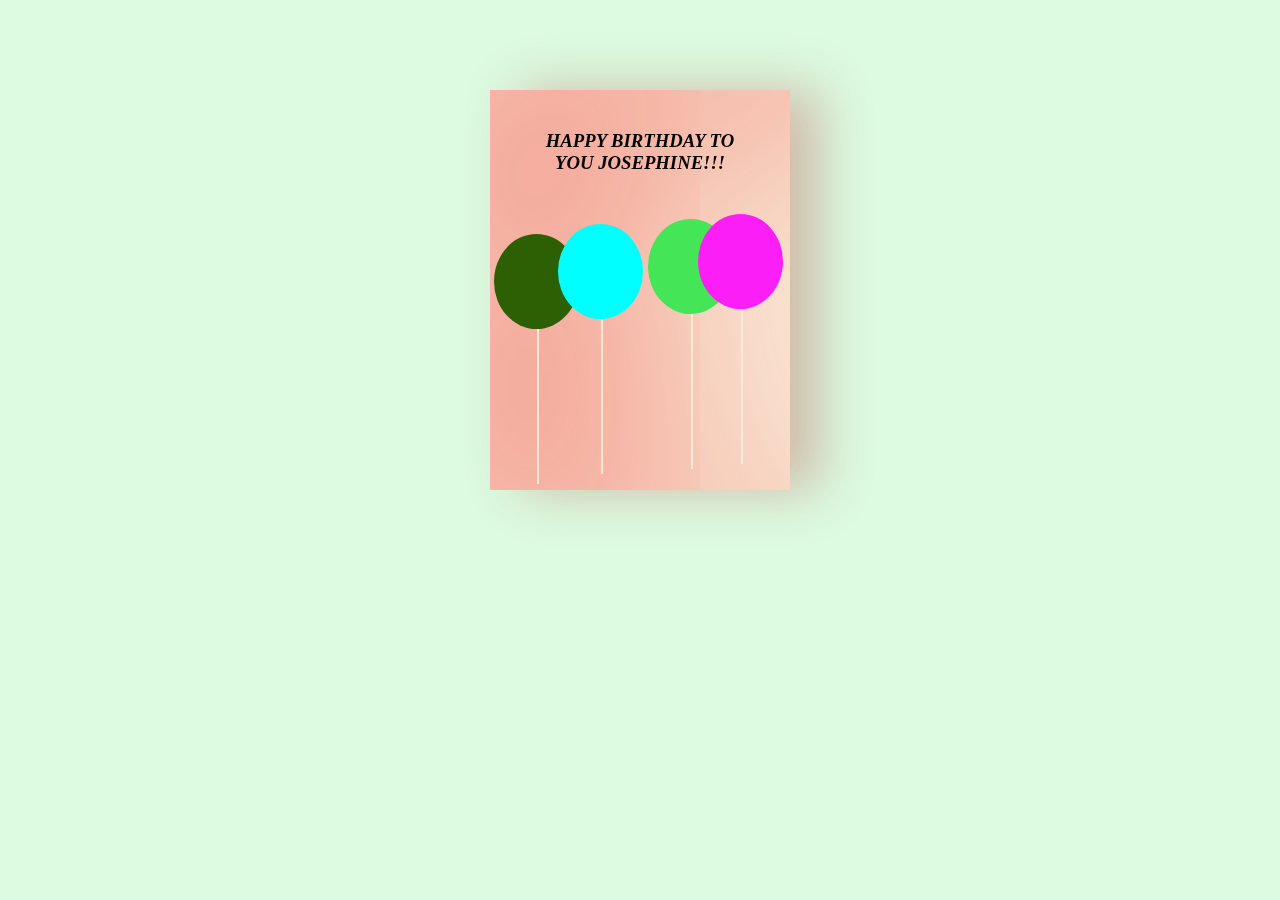
<file: BIRDTHDAYCARD/index.html>
<!DOCTYPE html>
<html lang="en">
<head>
    <meta charset="UTF-8">
    <meta http-equiv="X-UA-Compatible" content="IE=edge">
    <meta name="viewport" content="width=device-width, initial-scale=1.0">
    <title>BIRTHDAY CARD</title>
    <link rel="stylesheet" href="style.css">
</head>
<body>
    <div class="bcard">
        <div class="f">
            <h3 class="s"><i>HAPPY BIRTHDAY TO YOU JOSEPHINE!!!</i></h3>
            <div class="bb">
            <div class="b1"></div>
            <div class="b2"></div>
            <div class="b3"></div>
            <div class="b4"></div>
            </div>
        </div>
        <div class="I">
          <h3 class="t"> HAPPY BIRTHDAY <i>LANGFORD</i></h3>
          <img src="./b2.png" height="250px" width="200px">
        </div>
    </div>
</body>
</html>
</file>
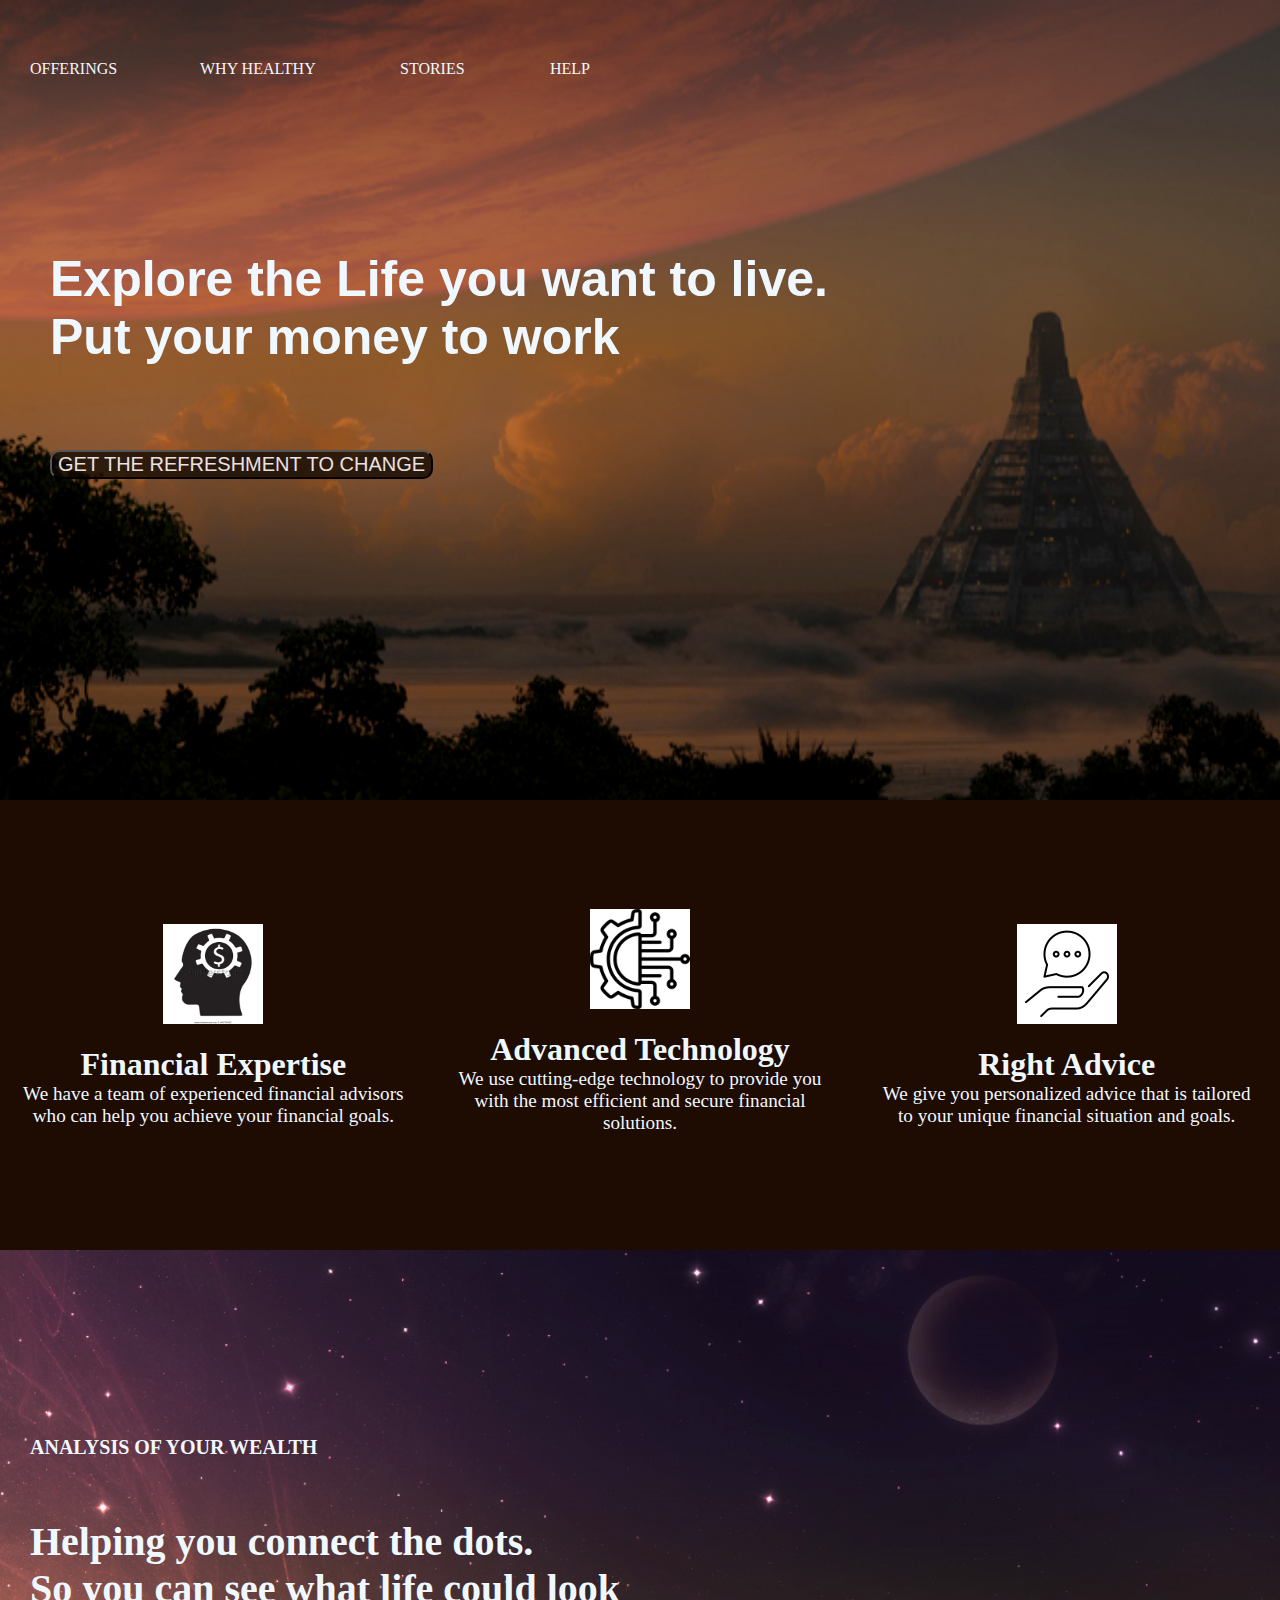
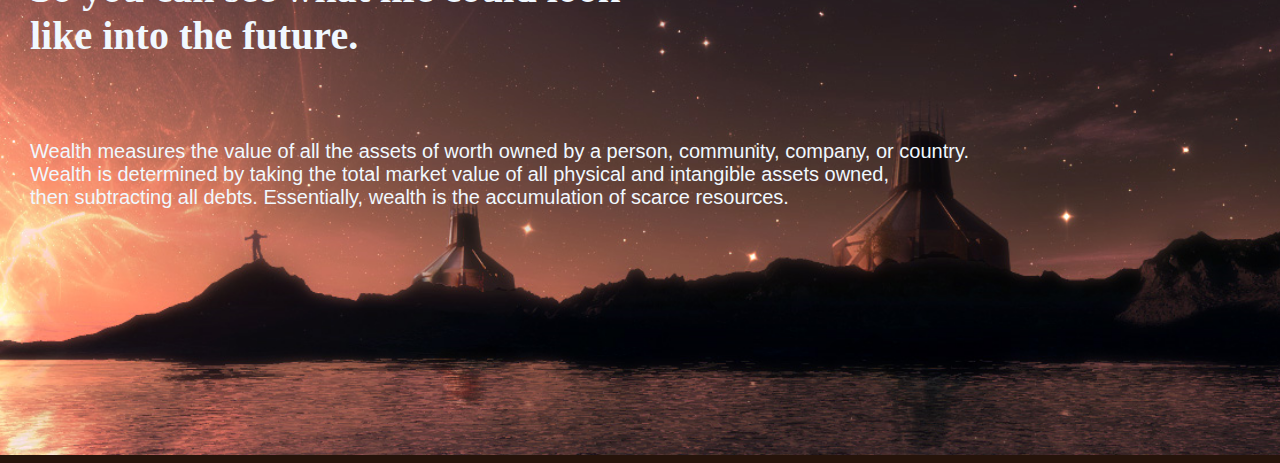
<file: UPDATEDWEEK 2/index.html>
<!DOCTYPE html>
<html lang="en">
<head>
    <meta charset="UTF-8">
    <meta http-equiv="X-UA-Compatible" content="IE=edge">
    <meta name="viewport" content="width=device-width, initial-scale=1.0">
    <title>AT EASE</title>
    <link rel="stylesheet" href="style.css">
    <script src="javascript.js"></script>
</head>
<body>
    <div class="A">
        <div class="BB">
            <ul>
            <li class="A1">Offerings</li>
            <li class="A2">Why Healthy</li>
            <li class="A3">Stories</li>
            <li class="A4">Help</li>
            <li class="A5"><button class="P">login</button></li>
            </ul>
          </div>
          <h1>Explore the Life you want to live.<br>
           Put your money to work</h1>
           <input type="button" onclick="changeImage()" value="GET THE REFRESHMENT TO CHANGE" class="P1"/>
          <img src="./image1.png" id="myImage" height="800" width="1470">
    </div>
    <div class="container">
		<div class="con D">
            <img src="./image2.png"  height="100px" width="100px">
            <br><br>
			<h2>Financial Expertise</h2>
			<p>We have a team of experienced financial advisors who can help you achieve your financial goals.</p>
		</div>
		<div class="con C">
            <img src="./download.png"  height="100px" width="100px">
            <br><br>
			<h2>Advanced Technology</h2>
			<p>We use cutting-edge technology to provide you with the most efficient and secure financial solutions.</p>
		</div>
		<div class="con E">
            <img src="./download2.png"  height="100px" width="100px">
            <br><br>
			<h2>Right Advice</h2>
			<p>We give you personalized advice that is tailored to your unique financial situation and goals.</p>
		</div>
	</div>
    <div class="C">
        <h5>ANALYSIS OF YOUR WEALTH</h5>
        <h3 class="PP">Helping you connect the dots.<br>So you can see what life could look<br>like into the future.</h3>
        <h3 class="P2">Wealth measures the value of all the assets of worth owned by a person, community, company, or country.<br> Wealth is determined by taking the total market value of all physical and intangible assets owned,<br> then subtracting all debts. Essentially, wealth is the accumulation of scarce resources.</h3>
        <img src="./image3.png" width="1470">
    </div>
</body>
</html>
</file>
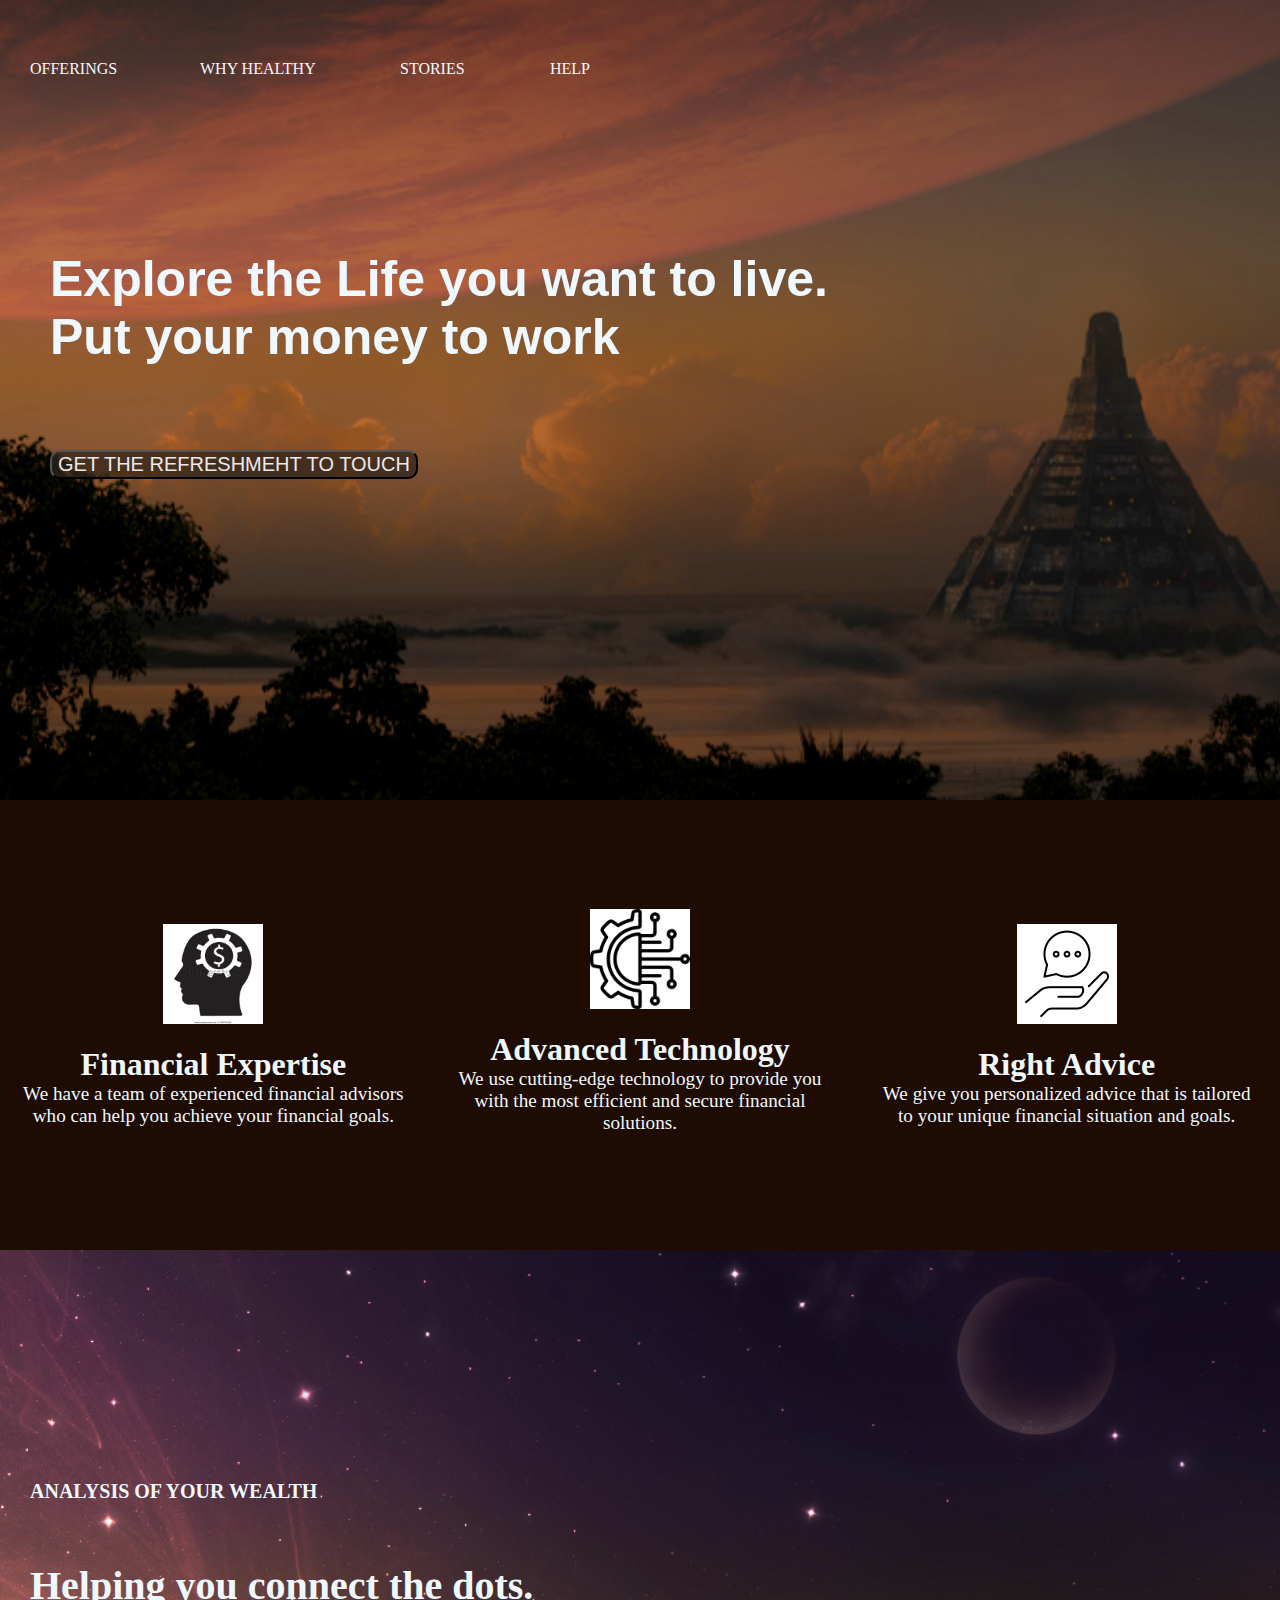
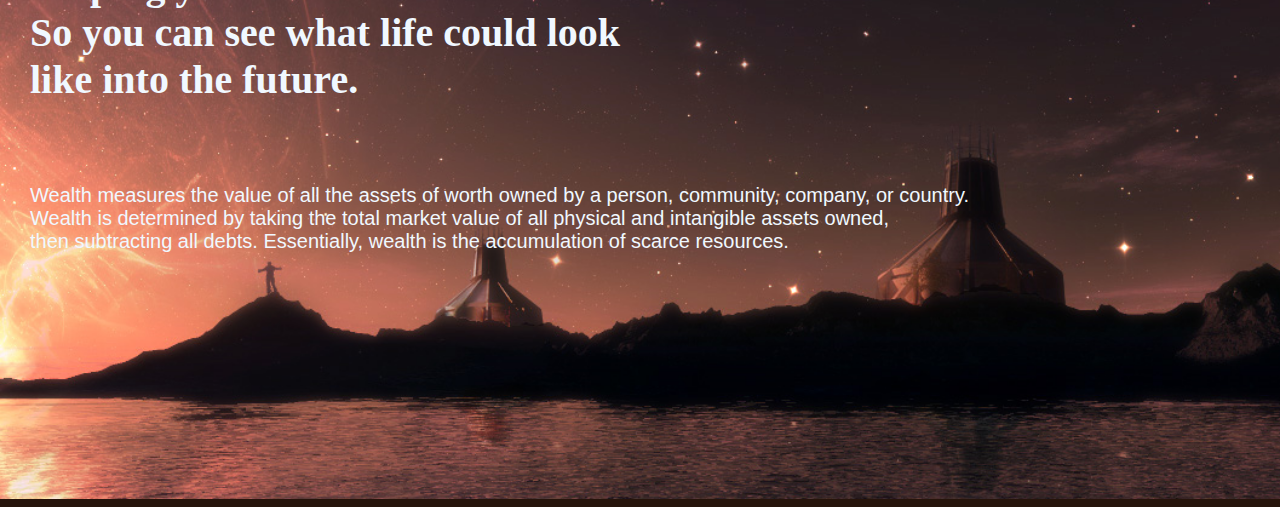
<file: WEEK 2/index.html>
<!DOCTYPE html>
<html lang="en">
<head>
    <meta charset="UTF-8">
    <meta http-equiv="X-UA-Compatible" content="IE=edge">
    <meta name="viewport" content="width=device-width, initial-scale=1.0">
    <title>AT EASE</title>
    <link rel="stylesheet" href="style.css">
</head>
<body>
    <div class="A">
        <div class="BB">
            <ul>
            <li class="A1">Offerings</li>
            <li class="A2">Why Healthy</li>
            <li class="A3">Stories</li>
            <li class="A4">Help</li>
            <li class="A5"><button class="P">login</button></li>
            </ul>
          </div>
          <h1>Explore the Life you want to live.<br>
           Put your money to work</h1>
           <button class="P1">GET THE REFRESHMEHT TO TOUCH</button>
          <img src="./image1.png" height="800" width="1550">
    </div>
    <div class="container">
		<div class="con D">
            <img src="./image2.png"  height="100px" width="100px">
            <br><br>
			<h2>Financial Expertise</h2>
			<p>We have a team of experienced financial advisors who can help you achieve your financial goals.</p>
		</div>
		<div class="con C">
            <img src="./download.png"  height="100px" width="100px">
            <br><br>
			<h2>Advanced Technology</h2>
			<p>We use cutting-edge technology to provide you with the most efficient and secure financial solutions.</p>
		</div>
		<div class="con E">
            <img src="./download2.png"  height="100px" width="100px">
            <br><br>
			<h2>Right Advice</h2>
			<p>We give you personalized advice that is tailored to your unique financial situation and goals.</p>
		</div>
	</div>
    <div class="C">
        <h5>ANALYSIS OF YOUR WEALTH</h5>
        <h3 class="PP">Helping you connect the dots.<br>So you can see what life could look<br>like into the future.</h3>
        <h3 class="P2">Wealth measures the value of all the assets of worth owned by a person, community, company, or country.<br> Wealth is determined by taking the total market value of all physical and intangible assets owned,<br> then subtracting all debts. Essentially, wealth is the accumulation of scarce resources.</h3>
        <img src="./image3.png" width="1550">
    </div>
</body>
</html>
</file>
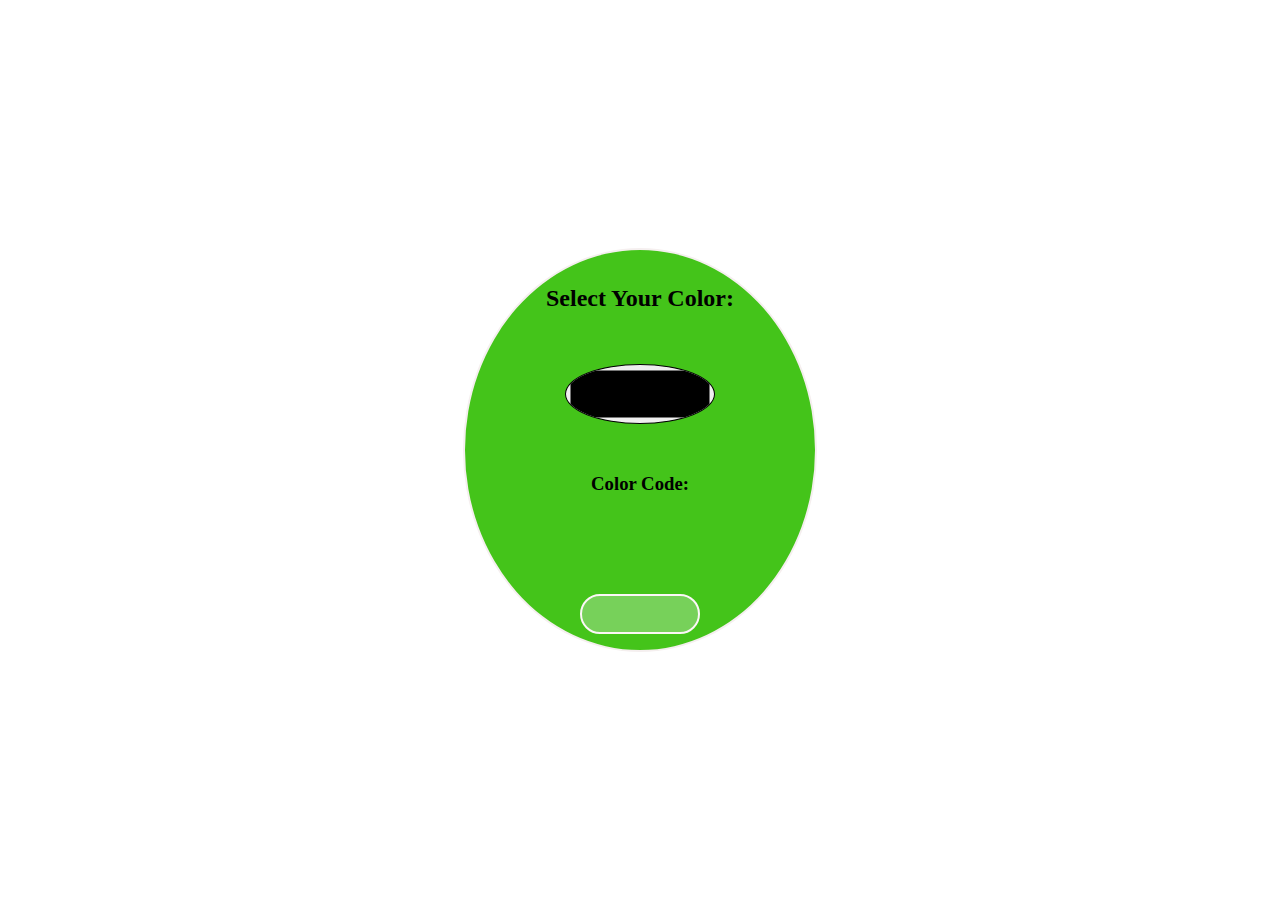
<file: Hover and change/hexcodegenerator.html>
<html>
<head><link rel="stylesheet" type="text/css" href="style.css"></head>
<body>
    <div class="a1">
        <h2>Select Your Color:</h2>
        <input type="color" id="idea">
        <h3>Color Code:</h3>
        <br>
        <input type="text" id="id1" disabled>
    </div>
    <script>
        
        function color(){
            var cl=document.getElementById("idea").value;
            document.body.style.backgroundColor=cl;
            document.getElementById("id1").value=cl;
        }
        document.getElementById("idea").addEventListener('input',color);
    </script>
</body>
</html>
</file>
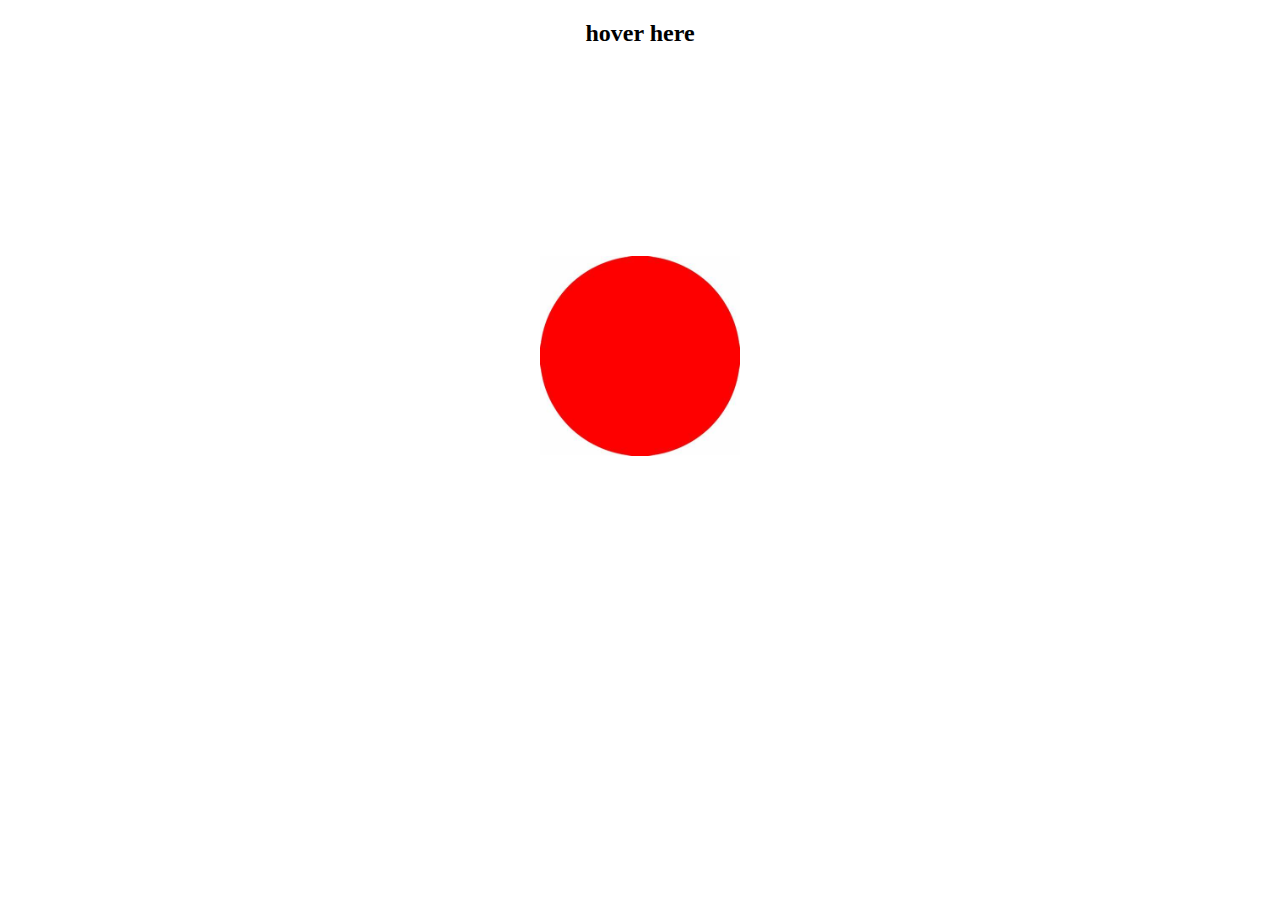
<file: Hover and change/hover.html>
<!DOCTYPE html>
<html lang="en">
<head>
    <meta charset="UTF-8">
    <meta http-equiv="X-UA-Compatible" content="IE=edge">
    <meta name="viewport" content="width=device-width, initial-scale=1.0">
    <title>Hover</title>
     <style>
        #oi{
            margin-top: 15%;
        }
        #oi:hover {
            transform: scale(1.9);
        }
    </style> 
</head>
<body>
    <div class="right">
        <center><h2>hover here</h2>
            <img id="oi" src="r.jpg" height="200" width="200">
        </center>
      </div>
      <script src="hover.js"></script>
</body>
</html>
</file>
<file: BIRDTHDAYCARD/style.css>
body{
    display:flex;
    text-align: center ;
    justify-content: center;
    height: 80vh;
    margin-top: 90px;
    background-color: rgb(220, 251, 225);
}

.bcard{
    position: relative;
    width: 300px;
    height: 400px;
    cursor: pointer;
    transform-style: preserve-3d;
    transform: perspective(2500px);
    transition: 1s;
}
.bcard:hover{
    transform: perspective(3000px) rotate(10deg);
    box-shadow: inset 200px 50px 200px rgba(232, 15, 15, 0.3),30px 0 50px rgba(183, 41, 41, 0.3);
}

.bcard:hover .f{
    transform:rotate(-180deg);
}
.bcard:hover.s{
    visibility: hidden;
}

.f{
    position: relative;
    background-color: antiquewhite;
    width:300px;
    height: 400px;
    overflow: hidden;
    transform-origin: left;
    box-shadow: inset 200px 50px 200px rgba(232, 15, 15, 0.3),30px 0 50px rgba(183, 41, 41, 0.3);
    transition: 0.3s;
}
.s{
    text-align: center;
    margin: 40px;
    transition:0.3;
}
.bb{
    position: absolute;
}
.b1,.b2,.b3,.b4{
    position: absolute;
    width: 85px;
    height: 95px;
    border-radius: 50%;
}
.b1{
    background-color: rgb(45, 96, 5);
    left: 4px;
    top: 20px;
}
.b2{
     background-color: aqua;
     left: 68px;
     top: 10px;
}
.b3{
    background-color: rgb(68, 230, 87);
     left: 158px;
     top: 5px;
}
.b4{
    background-color: rgb(251, 30, 247);
     left: 208px;
     top: 0px;
}
.b1:before, .b2:before, .b3:before, .b4:before{
    content: "";
    position: absolute;
    width: 2px;
    height: 155px;
    background-color: antiquewhite;
    top:95px;
}
.b1:after, .b2:after, .b3:after, .b4:after{
    content:"";
    position: absolute;
    border-radius: 7px solid transparent;
    border-left: 7px solid transparent;
    top:94px
}
.I{
    position: absolute;
    top:50px;
    left:10px;
    box-shadow:inset 100px 20px 100px rgb(0,0,0,0.3);
    z-index:-1;
}
</file>
<file: UPDATEDWEEK 2/style.css>
body{
    background-color: rgba(30, 11, 2, 0.963);
}
.container {
    display: flex;
    flex-direction: row;
    justify-content: space-around;
    align-items: center;
    height: 50vh;
    background-color: rgba(30, 11, 2, 0.963);
    position: relative;
    bottom: 4px;
}

.con {
    flex-basis: 30%;
    text-align: center;
    color: aliceblue;
}

h2 {
    font-size: 2em;
    margin-top: 0;
}

p {
    font-size: 1.2em;
}
li{
    list-style-type: none;
   text-transform: uppercase;
   color: aliceblue;
   text-decoration:none;
  }
.A1{
    position: absolute;
    left:30px;
    top: 60px;
}
.A2{
    position: absolute;
    top:60px;
    left:200px;
}
.A3{
    position: absolute;
    top:60px;
    left:400px;
}
.A4{
    position: absolute;
    top:60px;
    left:550px;
}
.A5{
    position: absolute;
    top:60px;
    left:1400px;
}

.P{
    background-color: rgb(248, 231, 231);
    color: rgb(21, 3, 3);
    border-radius: 10px;
    font-size: 16px;
    text-decoration: none;
  }

  h1{
    position: absolute;
    top:250px;
    left:50px;
    color: aliceblue;
    font-size: 50px;
    font-family: Verdana, Geneva, Tahoma, sans-serif;
    -webkit-transition-duration: 1s;
    transition-duration: 1s;
    -webkit-transition-property: background-color;
    -moz-transition-property: background-color;
    -o-transition-property: background-color;
    transition-property: background-color;    
  }
  h1:hover{
    background-color: rgba(0, 0, 0, 0.332);
  }
h5 {
    position: absolute;
    bottom: 600px;
    left:30px;
    color:aliceblue;
    font-size: 20px;
}
.PP{
    position: absolute;
    bottom: 400px;
    left:30px;
    color:aliceblue;
    font-size: 40px;
}
.C{
    position: relative;
    bottom: 4px;
}
.P2{
    position: absolute;
    bottom: 250px;
    left:30px;
    color:aliceblue;
    font-size: 20px;
    font-family: 'Gill Sans', 'Gill Sans MT', Calibri, 'Trebuchet MS', sans-serif;
    font-weight: 100;
}
.P1{
    background-color: rgba(12, 7, 2, 0.737);
    color: rgb(234, 225, 225);
    border-radius: 10px;
    font-size: 20px;
    position: absolute;
    top:450px;
    left:50px;
  }
  button{
    background-color: #f6edf42f;
    -webkit-transition-duration: 1s;
    transition-duration: 1s;
    -webkit-transition-property: background-color;
    -moz-transition-property: background-color;
    -o-transition-property: background-color;
    transition-property: background-color;
  }
  button:hover{
    background-color: rgba(32, 186, 86, 0.844);
  }
  *{
    margin: 0;
  }
</file>
<file: WEEK 2/style.css>
body{
    background-color: rgba(30, 11, 2, 0.963);
}
.container {
    display: flex;
    flex-direction: row;
    justify-content: space-around;
    align-items: center;
    height: 50vh;
    background-color: rgba(30, 11, 2, 0.963);
    position: relative;
    bottom: 4px;
}

.con {
    flex-basis: 30%;
    text-align: center;
    color: aliceblue;
}

h2 {
    font-size: 2em;
    margin-top: 0;
}

p {
    font-size: 1.2em;
}
li{
    list-style-type: none;
   text-transform: uppercase;
   color: aliceblue;
   text-decoration:none;
  }
.A1{
    position: absolute;
    left:30px;
    top: 60px;
}
.A2{
    position: absolute;
    top:60px;
    left:200px;
}
.A3{
    position: absolute;
    top:60px;
    left:400px;
}
.A4{
    position: absolute;
    top:60px;
    left:550px;
}
.A5{
    position: absolute;
    top:60px;
    left:1400px;
}

.P{
    background-color: rgb(248, 231, 231);
    color: rgb(21, 3, 3);
    border-radius: 10px;
    font-size: 16px;
    text-decoration: none;
  }

  h1{
    position: absolute;
    top:250px;
    left:50px;
    color: aliceblue;
    font-size: 50px;
    font-family: Verdana, Geneva, Tahoma, sans-serif;
    -webkit-transition-duration: 1s;
    transition-duration: 1s;
    -webkit-transition-property: background-color;
    -moz-transition-property: background-color;
    -o-transition-property: background-color;
    transition-property: background-color;    
  }
  h1:hover{
    background-color: rgba(0, 0, 0, 0.332);
  }
h5 {
    position: absolute;
    bottom: 600px;
    left:30px;
    color:aliceblue;
    font-size: 20px;
}
.PP{
    position: absolute;
    bottom: 400px;
    left:30px;
    color:aliceblue;
    font-size: 40px;
}
.C{
    position: relative;
    bottom: 4px;
}
.P2{
    position: absolute;
    bottom: 250px;
    left:30px;
    color:aliceblue;
    font-size: 20px;
    font-family: 'Gill Sans', 'Gill Sans MT', Calibri, 'Trebuchet MS', sans-serif;
    font-weight: 100;
}
.P1{
    background-color: rgba(48, 36, 27, 0.737);
    color: rgb(236, 232, 232);
    border-radius: 10px;
    font-size: 20px;
    text-decoration: none;
    position: absolute;
    top:450px;
    left:50px;
  }
  button{
    background-color: #f6edf42f;
    -webkit-transition-duration: 1s;
    transition-duration: 1s;
    -webkit-transition-property: background-color;
    -moz-transition-property: background-color;
    -o-transition-property: background-color;
    transition-property: background-color;
  }
  button:hover{
    background-color: rgba(32, 186, 86, 0.844);
  }
  *{
    margin: 0;
  }
</file>
<file: Hover and change/style.css>
body{
    height: 100vh;
    margin: 0;
    place-items: center;
    display: grid;
}

.a1{
    background-color: rgb(68, 196, 26);
    border: 2px solid rgb(245, 239, 239);
    border-radius: 80%;
    height: 400px;
    width: 350px;
    place-items: center;
    display: grid;

}
h2{
font-family: 'Times New Roman', Times, serif;
}
#idea{
    height: 60px;
    width: 150px;
    cursor: pointer;
    border-radius: 100%;
}
#id1{
    outline: none;
    border: 2px solid #fcf7f7;
    border-radius: 50px;
    height: 40px;
    width: 120px;
    padding: 0 10px;
}
</file>
